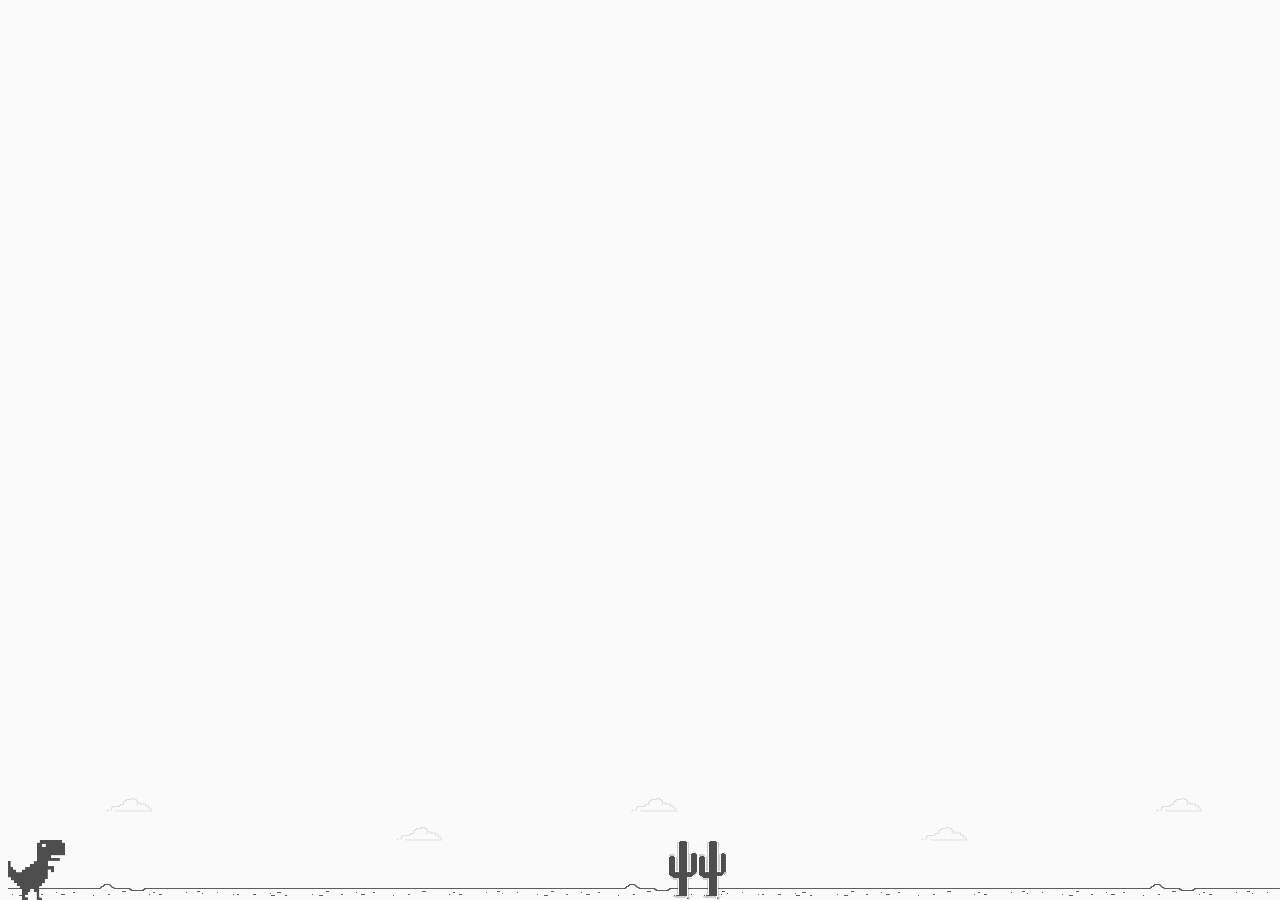
<file: JogoDinoOffline/index.html>
<!DOCTYPE html>
<html lang="pt-br">

  <head>
    <meta charset="UTF-8">
    <title>Jogo Dino</title>
    <link rel="stylesheet" href="style.css">
    </link>
    <script src="./script.js" charset="UTF-8" defer></script>
  </head>

  <body>
    <div class="background">
      <div class="dino">

      </div>
    </div>
  </body>

</html>
</file>
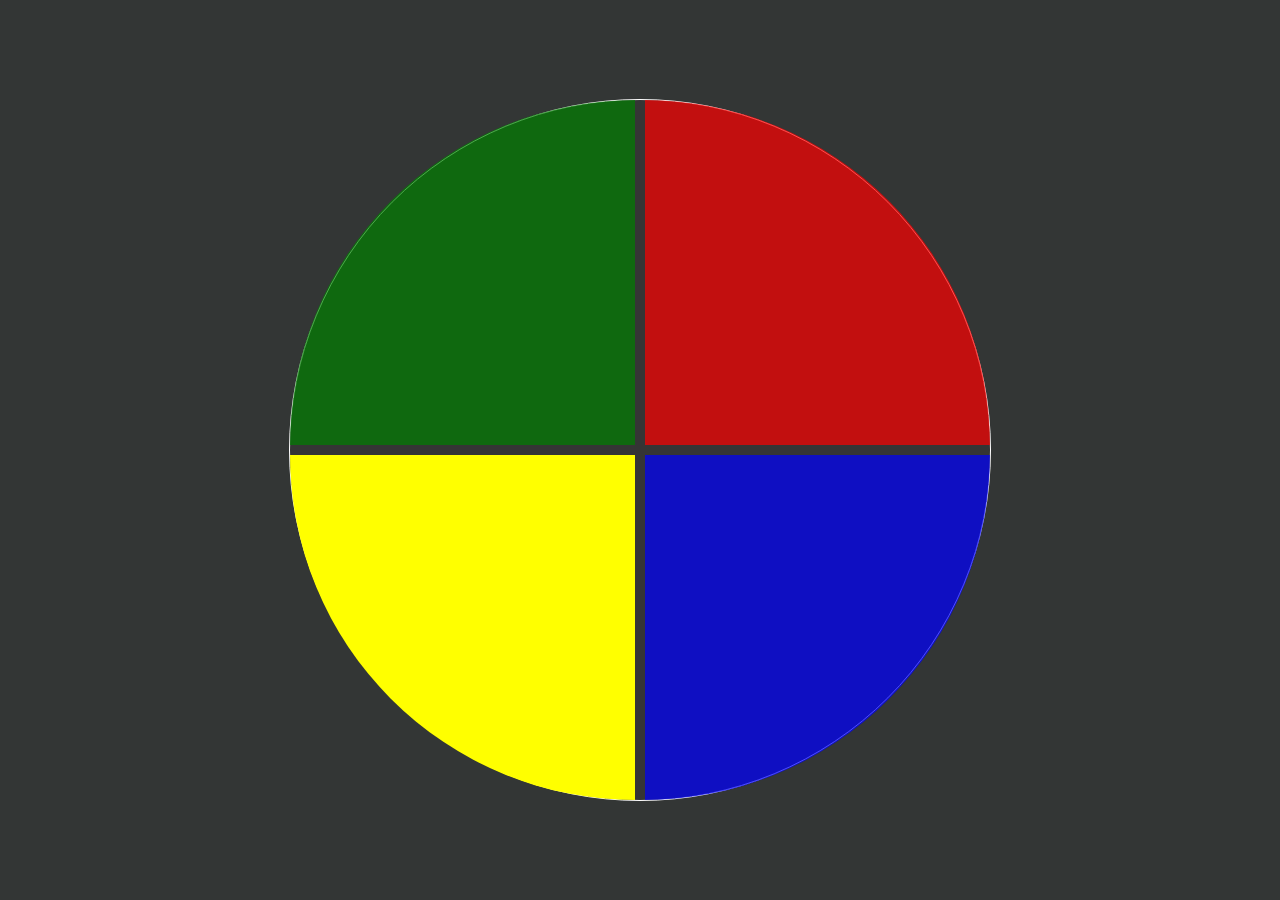
<file: JogoGenius/index.html>
<html lang="pt-br">

    <head>
        <meta charset="UTF-8">
        <meta http-equiv="X-UA-Compatible" content="IE=edge">
        <meta name="viewport" content="width=device-width, initial-scale=1.0">
        <link rel="stylesheet" type="text/css" href="./style.css">
        <title>Jogo Genius</title>
    </head>

    <body>
        <div class="main-game">
            <div class="genius">
                <div class="blue"></div>
                <div class="yellow"></div>
                <div class="red"></div>
                <div class="green"></div>
            </div>
        </div>
        <script type="text/javascript" src="./script.js"></script>
    </body>

</html>
</file>
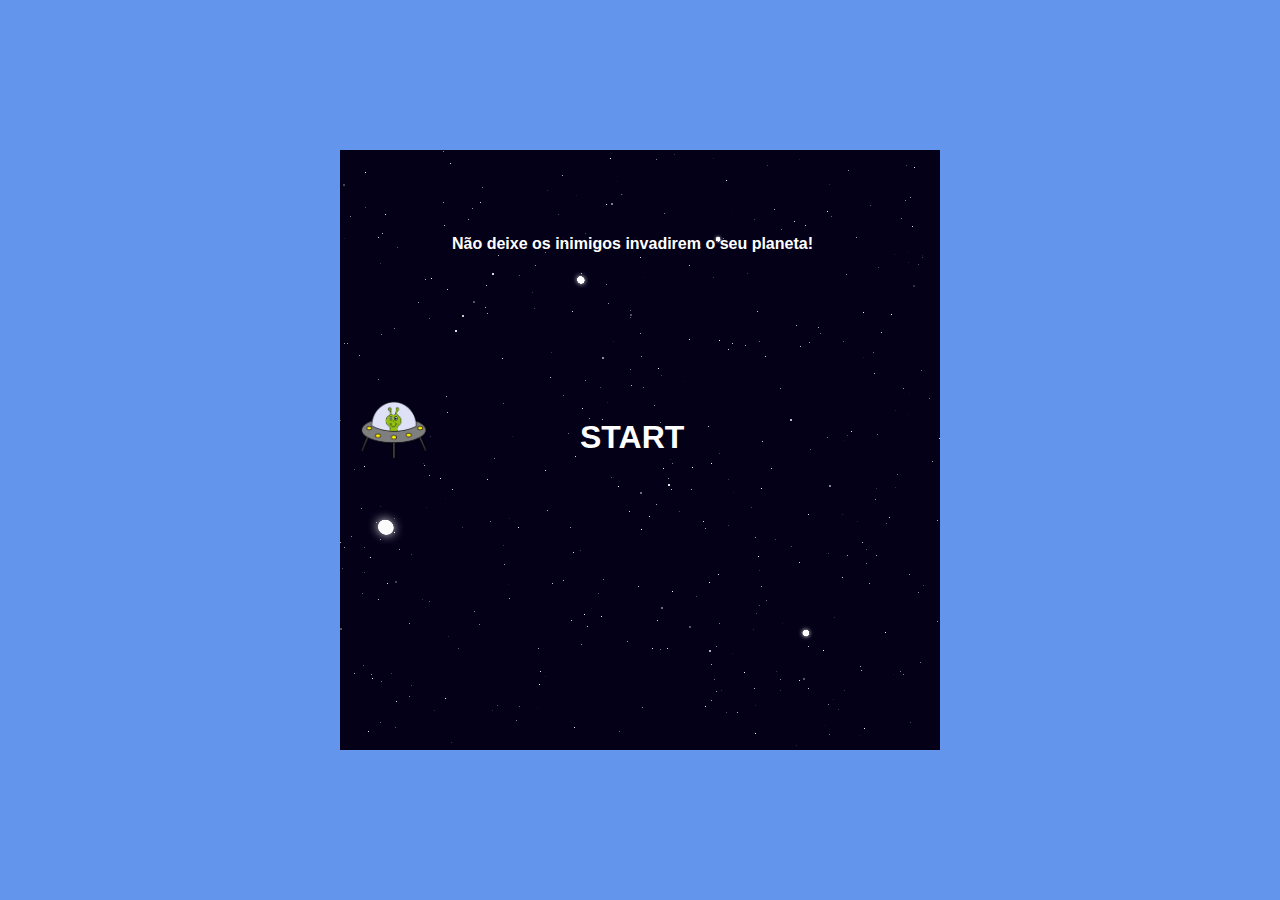
<file: JogoSpaceShooter/index.html>
<!DOCTYPE html>
<html lang="en">

    <head>
        <meta charset="UTF-8">
        <meta name="viewport" content="width=device-width, initial-scale=1.0">
        <link rel="stylesheet" href="style.css">
        <title>Space Shooter</title>

    <body>
        <div id="main-play-area">
            <img class="player-shooter" src="./img/hero.png" alt="hero">
            <h4 class="game-instructions">
                <p>Não deixe os inimigos invadirem o seu planeta!</p>
            </h4>
            <div class="start-button">
                <h1>START</h1>
            </div>
        </div>
        <script type="text/javascript" src="script.js"></script>
    </body>

</html>
</file>
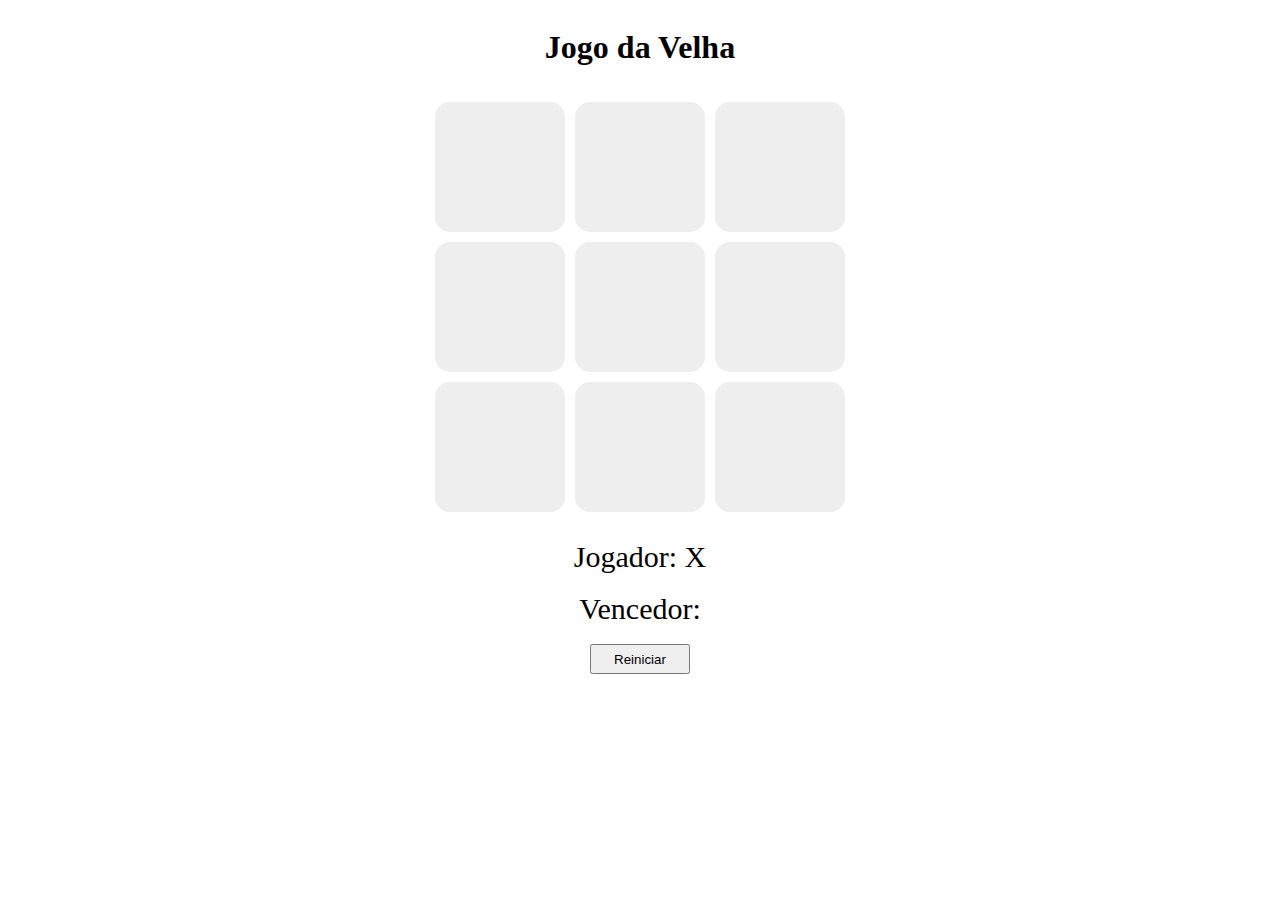
<file: JogoDaVelha/home.html>
<!DOCTYPE html>
<html lang="pt-br">
<head>
    <meta charset="UTF-8">
    <link rel="stylesheet" href="stile.css">
    <title>Jogo da Velha</title>
</head>
<body onload="ResetSquares()">
<header>
    <h1>Jogo da Velha</h1>
</header>
<section id="grid">
    <span id="E1" class="square" onclick="PickSquare(this)"></span>
    <span id="E2" class="square" onclick="PickSquare(this)"></span>
    <span id="E3" class="square" onclick="PickSquare(this)"></span>
    <span id="E4" class="square" onclick="PickSquare(this)"></span>
    <span id="E5" class="square" onclick="PickSquare(this)"></span>
    <span id="E6" class="square" onclick="PickSquare(this)"></span>
    <span id="E7" class="square" onclick="PickSquare(this)"></span>
    <span id="E8" class="square" onclick="PickSquare(this)"></span>
    <span id="E9" class="square" onclick="PickSquare(this)"></span>
</section>
<section id="HUD">
    <div id="playerHud">
        <label>
            Jogador:
        </label>
        <label id="currentPlayerMarker">
            X
        </label>
    </div>
    <div id="winnerHud">
        <label>
            Vencedor:
        </label>
        <label id="winnerMarker">
            O
        </label>
    </div>
    <div>
        <button onclick="ResetSquares()">
            Reiniciar
        </button>
    </div>
</section>
</body>
<script src="script.js">

</script>
</html>
</file>
<file: JogoDinoOffline/style.css>
body {
  background: #fafafa;
}

.dino {
  position: absolute;
  bottom: 0;
  background-image: url(dino.png);
  width: 60px;
  height: 60px;
}

.cactus {
  position: absolute;
  width: 60px;
  height: 60px;
  bottom: 0;
  background-image: url(cactus.png);
}

.game-over {
  text-align: center;
  color: #666;
  margin: 50px 0;
  font-family: arial;
}

@keyframes slideright {
  from {
      background-position: 70000%;
  }
  to {
      background-position: 0%;
  }
}

.background {
  position: absolute;
  bottom: 0px;
  background-image: url('background.png');
  background-repeat: repeat-x;
  animation: slideright 600s infinite linear;
  -webkit-animation: slideright 600s infinite linear;
  width: 100%;
  height: 200px;
}
</file>
<file: JogoGenius/style.css>
body {
    margin: 0;
    background-color: rgb(51, 54, 53);
}

.main-game {
    height: 100vh;
    width: 100vw;
    display: flex;
    justify-content: center;
    align-items: center;
}

.genius {
    display: grid;
    grid-template-areas:
        'verde vermelho'
        'amarelo azul';
    grid-gap: 10px;
    border: 1px solid #ffffff;
    background-color: #353535;
    border-radius: 100%;
    width: 700px;
    height: 700px;
}

.blue {
    grid-area: azul;
    background-color: blue;
    border-bottom-right-radius: 100%;
    opacity: 0.7;
}

.red {
    grid-area: vermelho;
    background-color: red;
    border-top-right-radius: 100%;
    opacity: 0.7;
}

.yellow {
    grid-area: amarelo;
    background-color: yellow;
    border-bottom-left-radius: 100%;
    opacity: 0.7;
}

.green {
    grid-area: verde;
    background-color: green;
    border-top-left-radius: 100%;
    opacity: 0.7;
}

.selected {
    opacity: 1;
}
</file>
<file: JogoSpaceShooter/style.css>
body {
    height: 100vh;
    width: 100%;
    display: flex;
    justify-content: center;
    align-items: center;
    padding: 0;
    margin: 0;
    font-family: sans-serif;
    background-color: cornflowerblue;
}

#main-play-area {
    background-color: black;
    background-image: url(img/space.png);
    height: 600px;
    width: 600px;
}

.game-instructions {
    position: relative;
    color: white;
    left: 7rem;
    top: 0px;
}

.start-button {
    position: relative;
    color: white;
    top: 9rem;
    left: 15rem;
    cursor: pointer;
}

.player-shooter {
    position: relative;
    height: 60px;
    width: 70px;
    left: 20px;
    top: 250px
}

.laser {
    position: relative;
    width: 40px;
    height: 30px;
}

.alien {
    height: 60px;
    width: 70px;
    position: relative;
}

.alien-transition {
    opacity: 1;
    transition: opacity 1.5s ease-in-out;
}

.dead-alien {
    height: 60px;
    width: 70px;
    position: relative;
    opacity: 0;
}
</file>
<file: JogoDaVelha/stile.css>
body{
    display: grid;
    grid-template-areas:
    "Header"
    "Grid"
    "HUD";
    grid-row-gap: 5px;
    grid-template-rows: 0.5fr 2.5fr 1fr;
    grid-template-columns: 420px;

    text-align: center;
    justify-content: center;
}

#grid{
    display: flex;
    flex-flow: row wrap;
    justify-content: center;
    align-content: center;
}

.square{
    width: 50px;
    height: 50px;
    margin: 5px;
    padding: 40px;
    border-radius: 15px;
    background-color: dimgray;

    font-size: 30px;

    display: flex;
    justify-content: center;
    align-items: center;

    cursor: pointer;
}

#playerHud, #winnerHud{
    font-size: 30px;
    margin-top: 18px;
}

button{
    width: 100px;
    height: 30px;
    margin-top: 18px;
    cursor: pointer;
}
</file>
